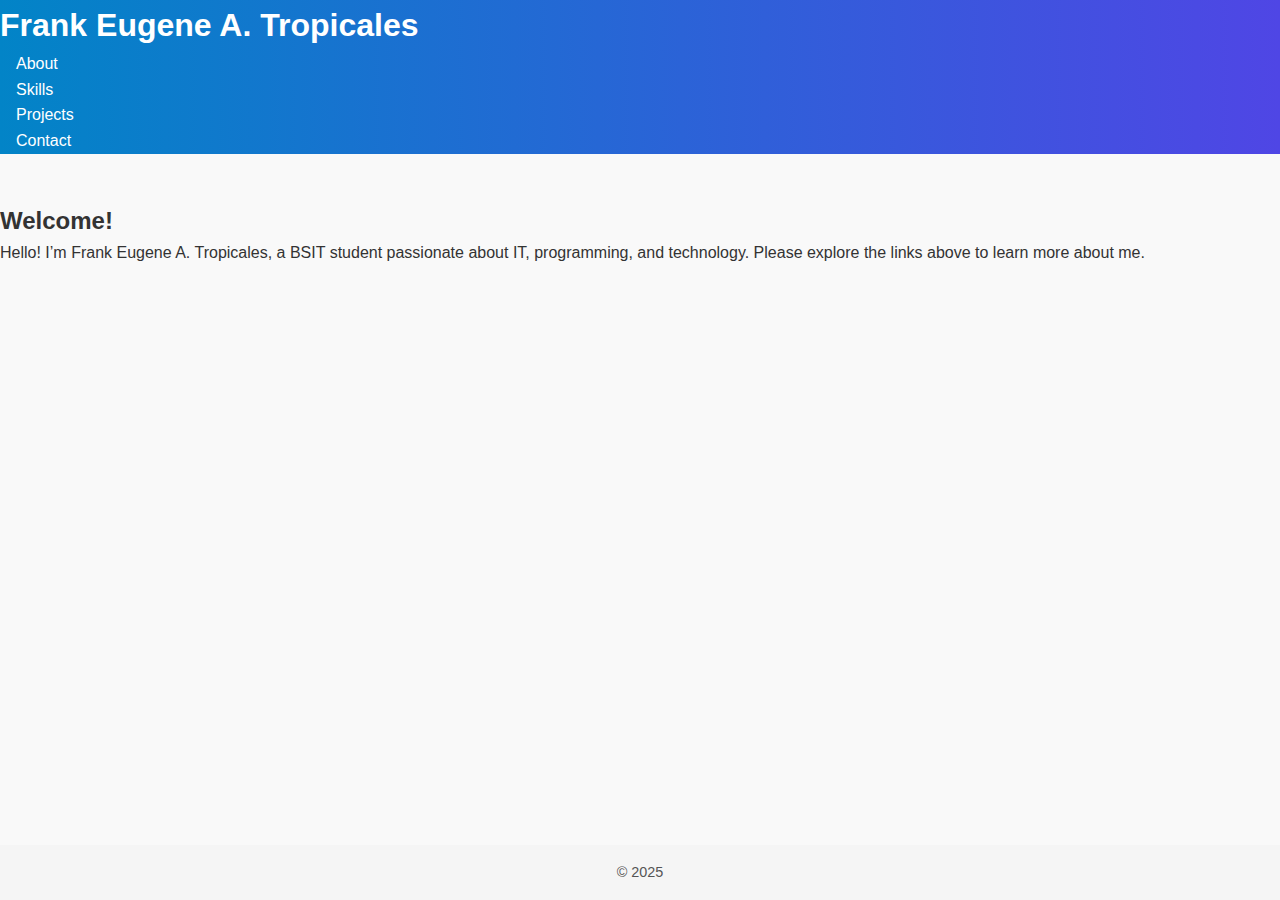
<file: index.html>
<!DOCTYPE html>
<html lang="en">
<head>
  <meta charset="UTF-8">
  <meta name="viewport" content="width=device-width, initial-scale=1.0">
  <title>Frank Eugene A. Tropicales - Portfolio</title>
  <link rel="stylesheet" href="style.css">
</head>
<body>
  <header>
    <nav>
      <h1>Frank Eugene A. Tropicales</h1>
      <ul>
        <li><a href="about.html">About</a></li>
        <li><a href="skills.html">Skills</a></li>
        <li><a href="projects.html">Projects</a></li>
        <li><a href="contact.html">Contact</a></li>
      </ul>
    </nav>
  </header>

  <section>
    <h2>Welcome!</h2>
    <p>Hello! I’m Frank Eugene A. Tropicales, a BSIT student passionate about IT, programming, and technology.  
    Please explore the links above to learn more about me.</p>
  </section>

  <footer>
    <p>© 2025</p>
  </footer>
</body>
</html>
</file>
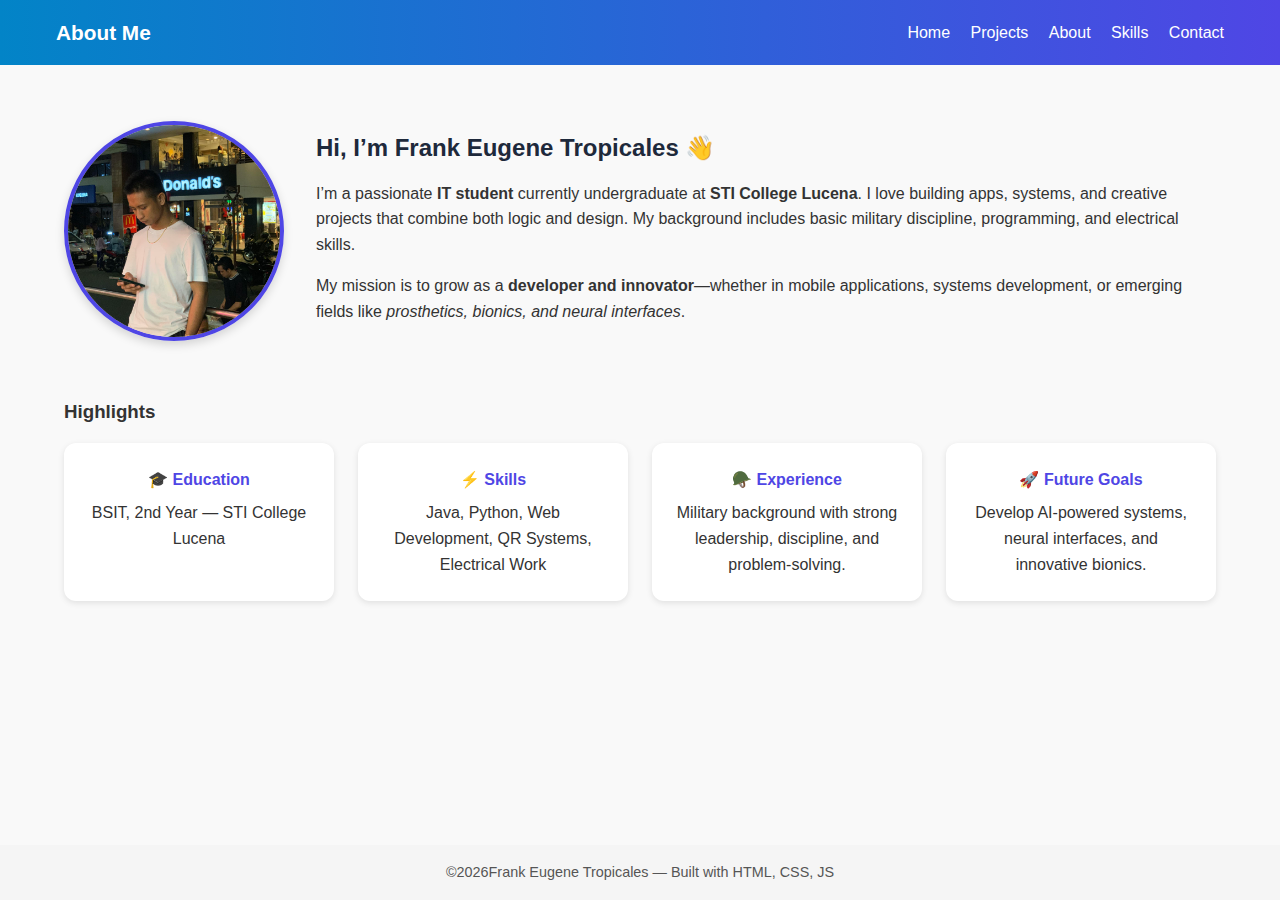
<file: about.html>
<!DOCTYPE html>
<html lang="en">
<head>
  <meta charset="UTF-8">
  <meta name="viewport" content="width=device-width, initial-scale=1.0">
  <title>About | Frank Eugene Tropicales</title>
  <link rel="stylesheet" href="style.css">
</head>
<body>
  <header>
    <div class="container">
      <h1 class="logo">About Me</h1>
      <nav id="navbar">
        <a href="index.html">Home</a>
        <a href="projects.html">Projects</a>
        <a href="about.html">About</a>
        <a href="skills.html">Skills</a>
        <a href="contact.html">Contact</a>
      </nav>
      <button class="menu-toggle" id="menu-toggle">☰</button>
    </div>
  </header>

  <main class="container about-section">
    <!-- Profile -->
    <div class="about-intro">
      <div class="about-photo">
        <img src="picture.jpeg" alt="Profile">
      </div>
      <div class="about-text">
        <h2>Hi, I’m Frank Eugene Tropicales 👋</h2>
        <p>
          I’m a passionate <strong>IT student</strong> currently undergraduate at 
          <strong>STI College Lucena</strong>. I love building apps, systems, and creative projects 
          that combine both logic and design. My background includes basic military discipline, 
          programming, and electrical skills.
        </p>
        <p>
          My mission is to grow as a <strong>developer and innovator</strong>—whether in mobile 
          applications, systems development, or emerging fields like <em>prosthetics, bionics, 
          and neural interfaces</em>.
        </p>
      </div>
    </div>

    <!-- Highlights -->
    <section class="about-highlights">
      <h3>Highlights</h3>
      <div class="highlight-cards">
        <div class="highlight-card">
          <h4>🎓 Education</h4>
          <p>BSIT, 2nd Year — STI College Lucena</p>
        </div>
        <div class="highlight-card">
          <h4>⚡ Skills</h4>
          <p>Java, Python, Web Development, QR Systems, Electrical Work</p>
        </div>
        <div class="highlight-card">
          <h4>🪖 Experience</h4>
          <p>Military background with strong leadership, discipline, and problem-solving.</p>
        </div>
        <div class="highlight-card">
          <h4>🚀 Future Goals</h4>
          <p>Develop AI-powered systems, neural interfaces, and innovative bionics.</p>
        </div>
      </div>
    </section>
  </main>

  <footer>
    © <span id="year"></span> Frank Eugene Tropicales — Built with HTML, CSS, JS
  </footer>

  <script src="script.js"></script>
</body>
</html>
</file>
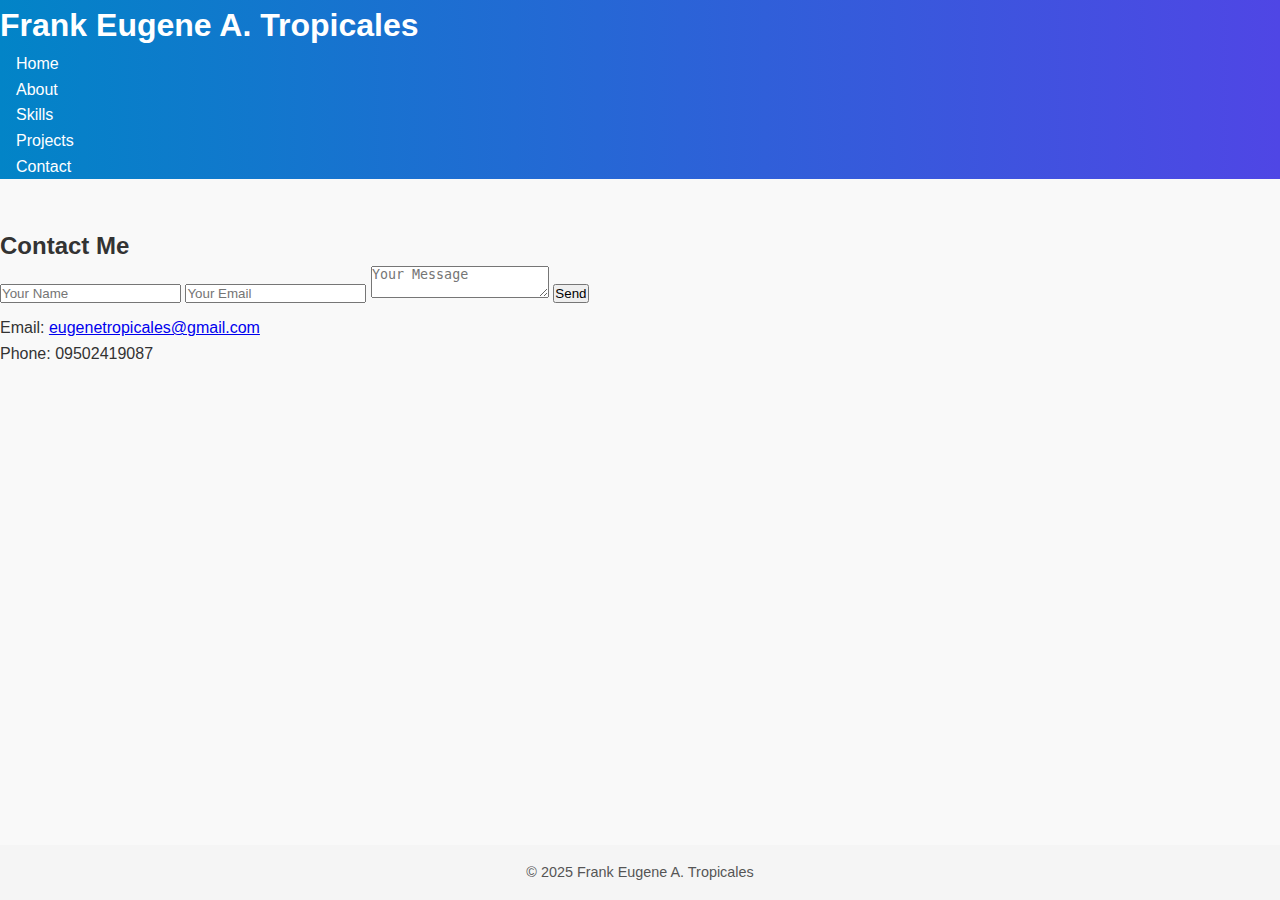
<file: contact.html>
<!DOCTYPE html>
<html lang="en">
<head>
  <meta charset="UTF-8">
  <meta name="viewport" content="width=device-width, initial-scale=1.0">
  <title>Contact - Frank Tropicales</title>
  <link rel="stylesheet" href="style.css">
</head>
<body>
  <header>
    <nav>
      <h1>Frank Eugene A. Tropicales</h1>
      <ul>
        <li><a href="index.html">Home</a></li>
        <li><a href="about.html">About</a></li>
        <li><a href="skills.html">Skills</a></li>
        <li><a href="projects.html">Projects</a></li>
        <li><a href="contact.html">Contact</a></li>
      </ul>
    </nav>
  </header>

  <section class="contact-section">
    <h2>Contact Me</h2>
    <form id="contactForm" method="post">
      <input type="text" name="name" placeholder="Your Name" required>
      <input type="email" name="email" placeholder="Your Email" required>
      <textarea name="message" placeholder="Your Message" required></textarea>
      <button type="submit" name="submit">Send</button>
    </form>
    <p id="formFeedback" style="text-align:center; margin-top:10px;"></p>
    <p>Email: <a href="mailto:eugenetropicales@gmail.com">eugenetropicales@gmail.com</a></p>
    <p>Phone: 09502419087</p>
  </section>

  <footer>
    <p>© 2025 Frank Eugene A. Tropicales</p>
  </footer>

  <script src="script.js"></script>
</body>
</html>
</file>
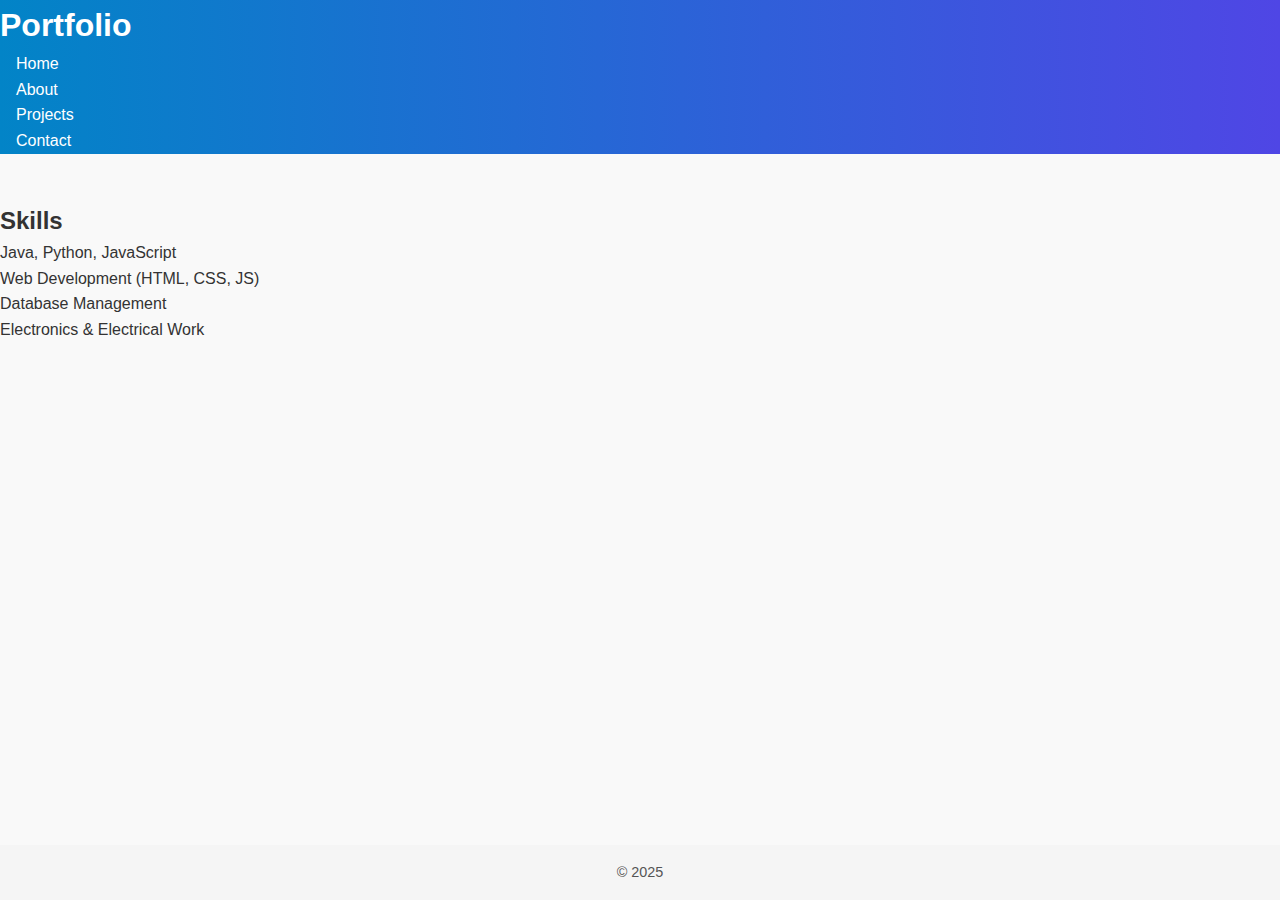
<file: skills.html>
<!DOCTYPE html>
<html lang="en">
<head>
  <meta charset="UTF-8">
  <meta name="viewport" content="width=device-width, initial-scale=1.0">
  <title>Skills - Frank Tropicales</title>
  <link rel="stylesheet" href="style.css">
</head>
<body>
  <header>
    <nav>
      <h1>Portfolio</h1>
      <ul>
        <li><a href="index.html">Home</a></li>
        <li><a href="about.html">About</a></li>
        <li><a href="projects.html">Projects</a></li>
        <li><a href="contact.html">Contact</a></li>
      </ul>
    </nav>
  </header>

  <section>
    <h2>Skills</h2>
    <ul>
      <li>Java, Python, JavaScript</li>
      <li>Web Development (HTML, CSS, JS)</li>
      <li>Database Management</li>
      <li>Electronics & Electrical Work</li>
    </ul>
  </section>

  <footer>
    <p>© 2025 </p>
  </footer>
</body>
</html>
</file>
<file: style.css>
/* Reset */
* {
  margin: 0;
  padding: 0;
  box-sizing: border-box;
}

/* Body & Layout */
body {
  display: flex;
  flex-direction: column;
  min-height: 100vh; /* full viewport height */
  font-family: Arial, sans-serif;
  line-height: 1.6;
  background: #f9f9f9;
  color: #333;
  margin: 0;
  padding: 0;
}

main, section {
  flex: 1; /* main content grows to push footer down */
}

/* Header */
header {
  background: linear-gradient(to right, #0284c7, #4f46e5);
  color: white;
}

header .container {
  max-width: 1200px;
  margin: auto;
  padding: 1rem;
  display: flex;
  justify-content: space-between;
  align-items: center;
}

.logo {
  font-size: 1.3rem;
  font-weight: bold;
}

nav a {
  margin-left: 1rem;
  color: white;
  text-decoration: none;
  font-weight: 500;
}

nav a:hover {
  text-decoration: underline;
}

.menu-toggle {
  display: none;
  font-size: 1.8rem;
  background: none;
  border: none;
  color: white;
  cursor: pointer;
}

/* Layout */
.container {
  max-width: 1200px;
  margin: 0 auto;
  padding: 1.5rem;
}

section {
  margin-top: 3rem;
}

/* Hero */
.hero {
  display: grid;
  grid-template-columns: 1fr 1fr;
  gap: 2rem;
  align-items: center;
}

.hero img {
  width: 100%;
  border-radius: 12px;
}

.hero h2 {
  font-size: 2.3rem;
  margin-bottom: 1rem;
}

.btn {
  display: inline-block;
  padding: 0.6rem 1.2rem;
  border-radius: 5px;
  text-decoration: none;
}

.btn-primary {
  background: #4f46e5;
  color: white;
}

.btn-outline {
  border: 1px solid #ccc;
  color: #333;
  background: white;
}

/* Projects Page */
.projects-grid {
  display: grid;
  grid-template-columns: repeat(auto-fit, minmax(280px, 1fr));
  gap: 1.5rem;
  margin-top: 1.5rem;
}

.project-card {
  position: relative;
  overflow: hidden;
  border-radius: 12px;
  box-shadow: 0 2px 6px rgba(0, 0, 0, 0.1);
}

.project-card img {
  width: 100%;
  height: 220px;
  object-fit: cover;
  display: block;
  transition: transform 0.3s ease;
}

.project-card:hover img {
  transform: scale(1.1);
}

.project-overlay {
  position: absolute;
  inset: 0;
  background: rgba(0, 0, 0, 0.7);
  color: white;
  display: flex;
  flex-direction: column;
  justify-content: center;
  align-items: center;
  text-align: center;
  padding: 1rem;
  opacity: 0;
  transition: opacity 0.3s ease;
}

.project-card:hover .project-overlay {
  opacity: 1;
}

.project-overlay h4 {
  font-size: 1.2rem;
  margin-bottom: 0.5rem;
}

.project-overlay p {
  font-size: 0.9rem;
  margin-bottom: 1rem;
}

.project-overlay .btn {
  background: #4f46e5;
  color: white;
  padding: 0.5rem 1rem;
  border-radius: 6px;
  text-decoration: none;
}

.project-overlay .btn:hover {
  background: #4338ca;
}

/* About Page */
.about-section {
  margin-top: 2rem;
}

.about-intro {
  display: flex;
  flex-wrap: wrap;
  align-items: center;
  gap: 2rem;
}

.about-photo img {
  width: 220px;
  height: 220px;
  object-fit: cover;
  border-radius: 50%;
  border: 4px solid #4f46e5;
  box-shadow: 0 4px 10px rgba(0, 0, 0, 0.15);
}

.about-text {
  flex: 1;
}

.about-text h2 {
  margin-bottom: 0.8rem;
  color: #1e293b;
}

.about-text p {
  margin-bottom: 1rem;
  line-height: 1.6;
}

/* Highlights Section */
.about-highlights {
  margin-top: 3rem;
}

.highlight-cards {
  display: grid;
  grid-template-columns: repeat(auto-fit, minmax(220px, 1fr));
  gap: 1.5rem;
  margin-top: 1rem;
}

.highlight-card {
  background: white;
  border-radius: 12px;
  padding: 1.5rem;
  text-align: center;
  box-shadow: 0 2px 6px rgba(0, 0, 0, 0.1);
  transition: transform 0.3s ease;
}

.highlight-card:hover {
  transform: translateY(-5px);
}

.highlight-card h4 {
  margin-bottom: 0.5rem;
  color: #4f46e5;
}

/* Skills Page */
.skills-grid {
  display: grid;
  grid-template-columns: repeat(auto-fit, minmax(250px, 1fr));
  gap: 1.5rem;
  margin-top: 1.5rem;
}

.skill-card {
  background: white;
  padding: 1.5rem;
  border-radius: 12px;
  text-align: center;
  box-shadow: 0 2px 6px rgba(0, 0, 0, 0.1);
  transition: transform 0.2s ease, box-shadow 0.2s ease;
}

.skill-card:hover {
  transform: translateY(-5px);
  box-shadow: 0 4px 12px rgba(0, 0, 0, 0.2);
}

.skill-icon {
  font-size: 2.5rem;
  color: #4f46e5;
  margin-bottom: 0.5rem;
}

/* Progress Bar */
.progress {
  background: #e5e7eb;
  border-radius: 8px;
  overflow: hidden;
  margin-top: 0.7rem;
}

.progress-bar {
  background: linear-gradient(90deg, #4f46e5, #06b6d4);
  color: white;
  padding: 0.3rem;
  font-size: 0.8rem;
  text-align: center;
  border-radius: 8px;
}

/* Contact Popup */
.popup {
  display: none;
  position: fixed;
  top: 50%;
  left: 50%;
  transform: translate(-50%, -50%) scale(0.7);
  background-color: #fff;
  border: 2px solid #333;
  padding: 20px;
  z-index: 1000;
  box-shadow: 0 0 10px rgba(0,0,0,0.5);
  text-align: center;
  transition: transform 0.3s ease, opacity 0.3s ease;
  opacity: 0;
  border-radius: 12px;
}

.popup.show {
  display: block;
  transform: translate(-50%, -50%) scale(1);
  opacity: 1;
}

.popup button {
  margin-top: 10px;
  padding: 5px 10px;
  background: #4f46e5;
  color: white;
  border: none;
  border-radius: 5px;
  cursor: pointer;
}

.overlay {
  display: none;
  position: fixed;
  top: 0;
  left:0;
  width: 100%;
  height: 100%;
  background: rgba(0,0,0,0.5);
  z-index: 999;
}

.overlay.show {
  display: block;
}

/* Footer */
footer {
  display: flex;
  justify-content: center;
  align-items: center;
  text-align: center;
  padding: 1rem;
  font-size: 0.9rem;
  color: #555;
  background: #f5f5f5;
  width: 100%;
}

/* Responsive */
@media (max-width:992px) {
  .hero {grid-template-columns:1fr;}
  .hero h2 {font-size:2rem;}
}

@media (max-width:768px) {
  nav {display:none;flex-direction:column;background:#4f46e5;padding:1rem;position:absolute;top:60px;right:10px;border-radius:8px;z-index:2000;}
  nav.active {display:flex;}
  nav a {margin:0.5rem 0;}
  .menu-toggle {display:block;}
}

@media (max-width:480px) {
  .hero h2 {font-size:1.6rem;}
  body {font-size:0.95rem;}
  .btn {padding:0.5rem 1rem;}
}
</file>
